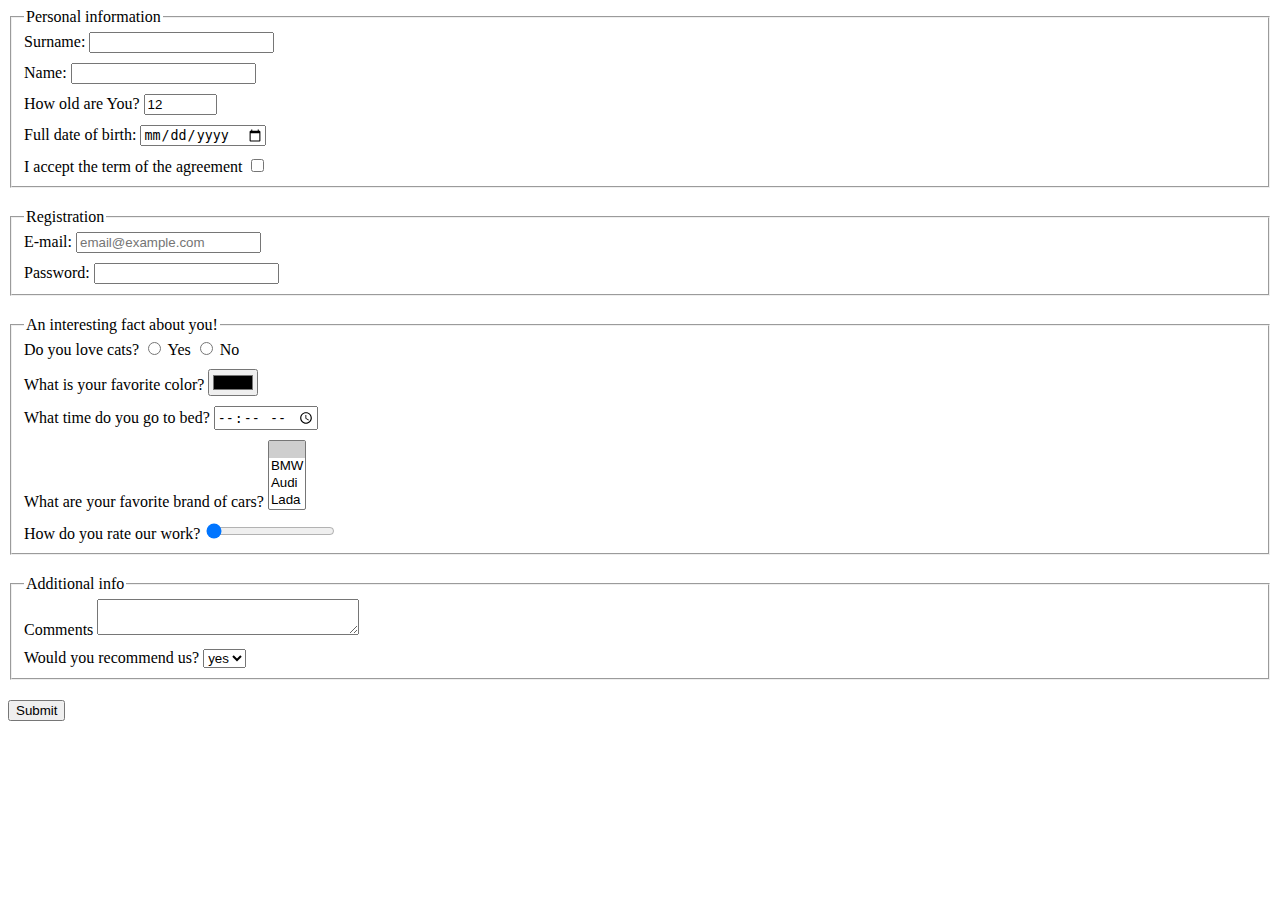
<file: index.html>
<!doctype html><html lang="en"><head><meta charset="UTF-8"><meta name="viewport" content="width=device-width, user-scalable=no, initial-scale=1.0, maximum-scale=1.  0, minimum-scale=1.0"><meta http-equiv="X-UA-Compatible" content="ie=edge"><title>HTML Form</title><link rel="stylesheet" href="style.071cbb86.css"></head><body> <form action="https://mate-academy-form-lesson.herokuapp.com/create-application" method="POST" autocomplete="off"> <fieldset class="fieldset"> <legend>Personal information</legend> <label class="label" for="surname"> Surname: <input type="text" name="surname" id="surname" required> </label> <label class="label" for="name"> Name: <input type="text" name="name" id="name" required> </label> <label class="label" for="age"> How old are You? <input type="number" name="age" value="12" id="age" required> </label> <label class="label" for="dateOfBirth"> Full date of birth: <input type="date" name="dateOfBirth" id="dateOfBirth" required> </label> <label class="label" for="agreement"> I accept the term of the agreement <input type="checkbox" name="agreement" id="agreement" required> </label> </fieldset> <fieldset class="fieldset"> <legend>Registration</legend> <label class="label" for="email"> E-mail: <input type="email" name="email" id="email" placeholder="email@example.com" required> </label> <label class="label" for="password"> Password: <input type="password" name="password" id="password" minlength="8" maxlength="30" required> </label> </fieldset> <fieldset class="fieldset"> <legend>An interesting fact about you!</legend> <div class="label"> Do you love cats? <label for="like"> <input type="radio" name="cats" id="like" value="yes"> Yes </label> <label for="doNotLike"> <input type="radio" name="cats" id="doNotLike" value="no"> No </label> </div> <label class="label" for="color"> What is your favorite color? <input type="color" name="color" id="color" required> </label> <label class="label" for="time"> What time do you go to bed? <input type="time" name="time" id="time" required> </label> <label class="label" for="selectForCars"> What are your favorite brand of cars? <select name="cars" id="selectForCars" multiple> <option value="" disabled selected> </option> <option value="BMW">BMW</option> <option value="Audi">Audi</option> <option value="Lada">Lada</option> </select> </label> <label class="label" for="rating"> How do you rate our work? <input type="range" name="rating" id="rating" min="1" max="10" value="1"> </label> </fieldset> <fieldset class="fieldset"> <legend>Additional info</legend> <label class="label" for="textarea"> Comments <textarea id="textarea" cols="30" rows="2">
          </textarea> </label> <label class="label" for="recommendation"> Would you recommend us? <select name="recommendation" id="recommendation"> <option value="yes" selected>yes</option> <option value="no">no</option> </select> </label> </fieldset> <button type="submit" onsubmit="onSubmit()"> Submit </button> </form> </body></html>
</file>
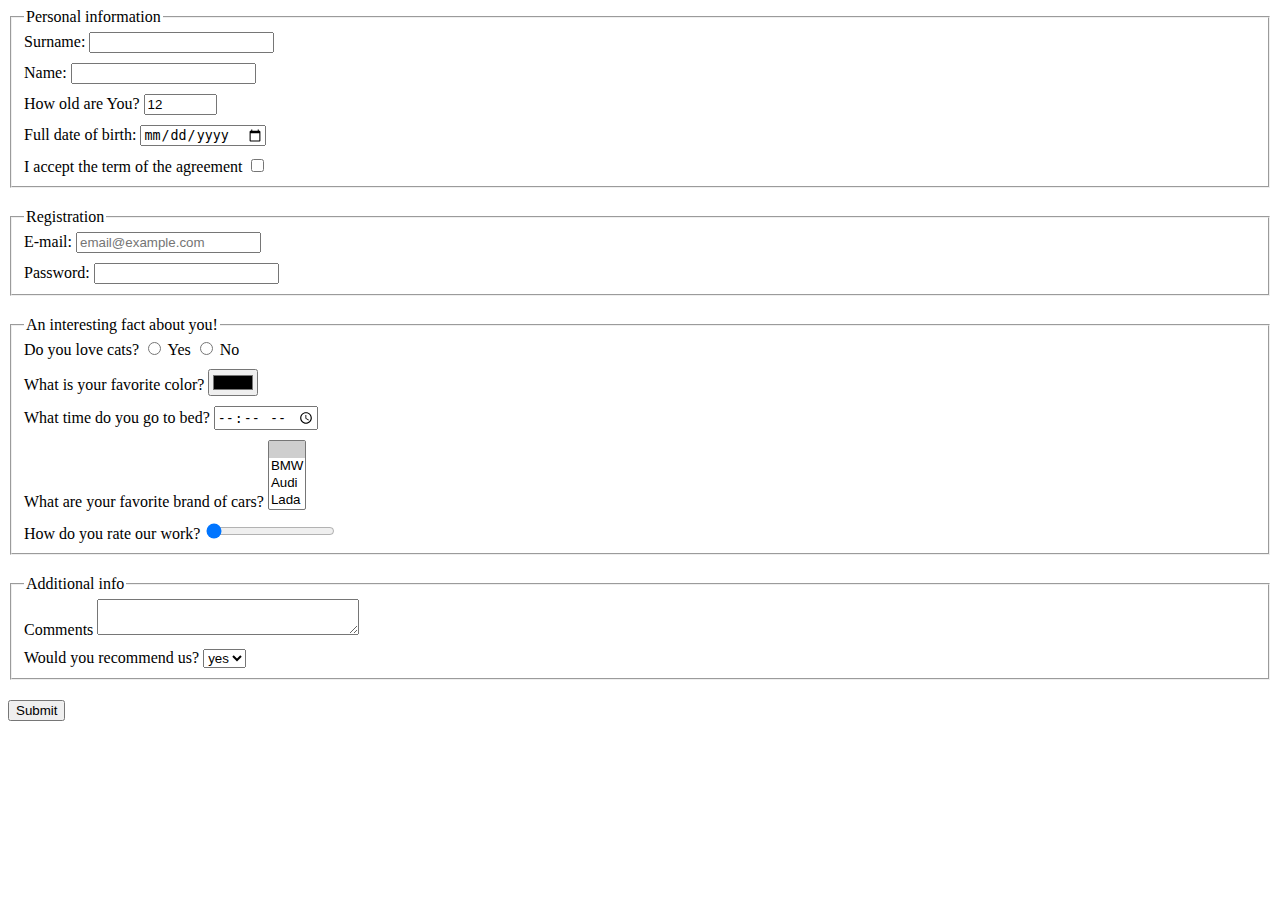
<file: src/index.html>
<!doctype html>
<html lang="en">
  <head>
    <meta charset="UTF-8">
    <meta
      name="viewport"
      content="width=device-width, user-scalable=no, initial-scale=1.0, maximum-scale=1.  0, minimum-scale=1.0"
    >
    <meta http-equiv="X-UA-Compatible" content="ie=edge">
    <title>HTML Form</title>
    <link rel="stylesheet" href="./style.css">
  </head>
  <body>
    <form
      action="https://mate-academy-form-lesson.herokuapp.com/create-application"
      method="POST"
      autocomplete="off"
      onsubmit="onSubmit()"
    >
      <fieldset class="fieldset">
        <legend>Personal information</legend>

        <label class="label" for="surname">
          Surname:
          <input
            type="text"
            name="surname"
            id="surname"
            required
          >
        </label>

        <label class="label" for="name">
          Name:
          <input
            type="text"
            name="name"
            id="name"
            required
          >
        </label>

        <label class="label" for="age">
          How old are You?
          <input
            type="number"
            class="number"
            name="age"
            value="12"
            id="age"
            required
          >
        </label>

        <label class="label" for="dateOfBirth">
          Full date of birth:
          <input
            type="date"
            name="dateOfBirth"
            id="dateOfBirth"
            required
          >
        </label>

        <label class="label" for="agreement">
          I accept the term of the agreement
          <input
            type="checkbox"
            name="agreement"
            id="agreement"
            required
          >
        </label>
      </fieldset>

      <fieldset class="fieldset">
        <legend>Registration</legend>

        <label class="label" for="email">
          E-mail:
          <input
            type="email"
            name="email"
            id="email"
            placeholder="email@example.com"
            required
          >
        </label>

        <label class="label" for="password">
          Password:
          <input
            type="password"
            name="password"
            id="password"
            minlength="8"
            maxlength="30"
            required
          >
        </label>
      </fieldset>

      <fieldset class="fieldset">
        <legend>An interesting fact about you!</legend>
        <div class="label">
          Do you love cats?
          <label for="like">
            <input
              type="radio"
              name="cats"
              id="like"
              value="yes"
            >
            Yes
          </label>

          <label for="doNotLike">
            <input
              type="radio"
              name="cats"
              id="doNotLike"
              value="no"
            >
            No
          </label>
        </div>

        <label class="label" for="color">
          What is your favorite color?
          <input
            type="color"
            name="color"
            id="color"
            required
          >
        </label>

        <label class="label" for="time">
          What time do you go to bed?
          <input
            type="time"
            name="time"
            id="time"
            required
          >
        </label>

        <label class="label" for="selectForCars">
          What are your favorite brand of cars?
          <select
            name="cars"
            id="selectForCars"
            multiple
          >
            <option
              value=""
              disabled
              selected>
            </option>

            <option value="BMW">BMW</option>
            <option value="Audi">Audi</option>
            <option value="Lada">Lada</option>
          </select>
        </label>

        <label class="label" for="rating">
          How do you rate our work?
          <input
            type="range"
            name="rating"
            id="rating"
            min="1"
            max="10"
            value="1"
          >
        </label>
      </fieldset>

      <fieldset class="fieldset">
        <legend>Additional info</legend>
        <label class="label" for="textarea">
          Comments
          <textarea
            id="textarea"
            cols="30"
            rows="2"
        >
          </textarea>
        </label>

        <label class="label" for="recommendation">
          Would you recommend us?
          <select
            name="recommendation"
            id="recommendation"
          >
            <option value="yes" selected>yes</option>
            <option value="no">no</option>
          </select>
        </label>
      </fieldset>

      <button type="submit">
        Submit
      </button>
    </form>
  </body>
</html>
</file>
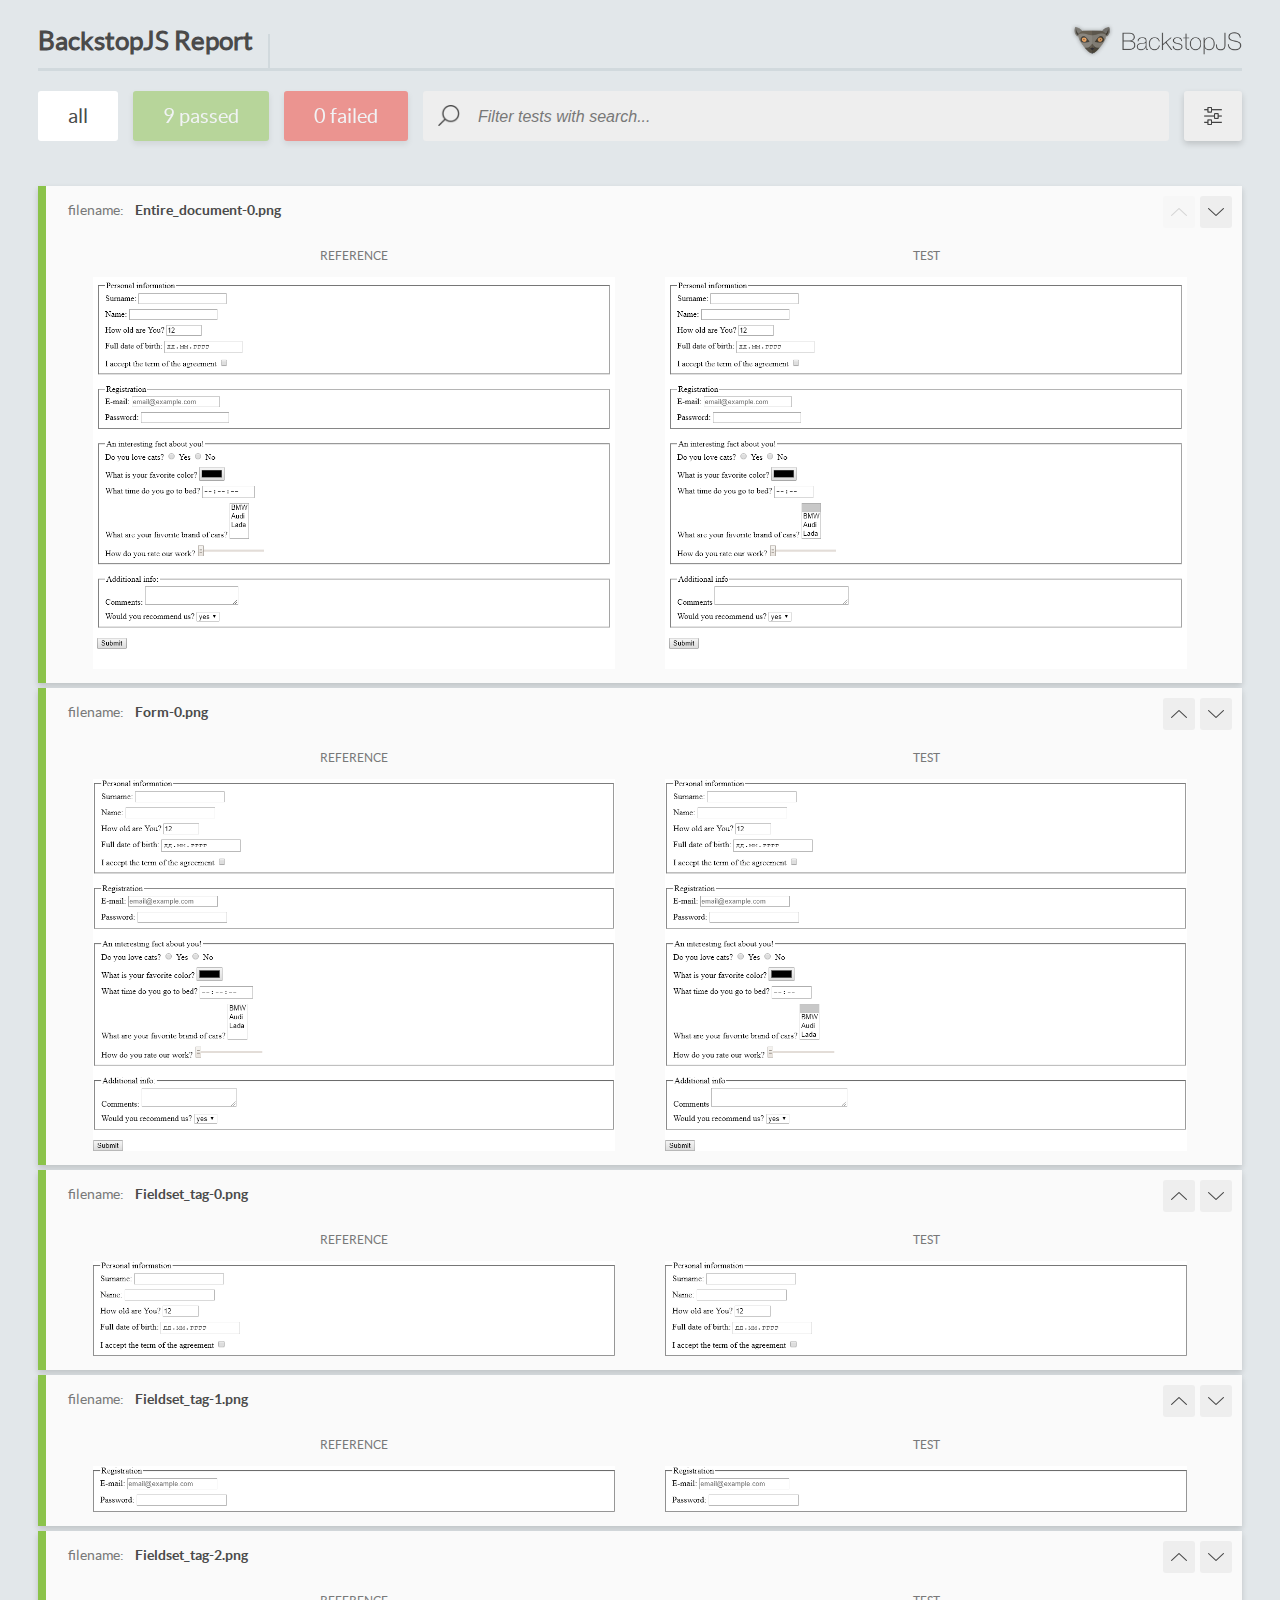
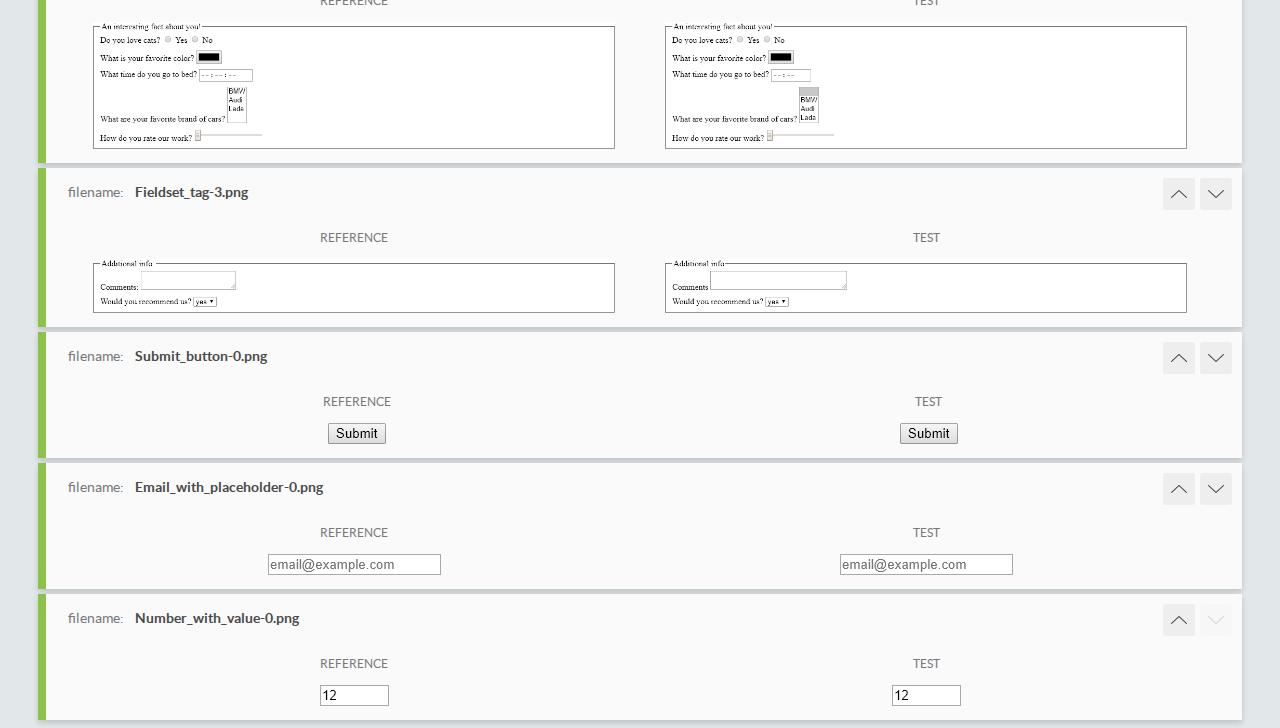
<file: report/html_report/index.html>
<!DOCTYPE html>
<html>
  <head>
    <meta charset="utf-8">
    <title>BackstopJS Report</title>

    <style>
      @font-face {
          font-family: 'latoregular';
          src: url('./assets/fonts/lato-regular-webfont.woff2') format('woff2'),
              url('./assets/fonts/lato-regular-webfont.woff') format('woff');
          font-weight: 400;
          font-style: normal;
      }
      @font-face {
          font-family: 'latobold';
          src: url('./assets/fonts/lato-bold-webfont.woff2') format('woff2'),
              url('./assets/fonts/lato-bold-webfont.woff') format('woff');
          font-weight: 700;
          font-style: normal;
      }

      .ReactModal__Body--open {
          overflow: hidden;
      }
      .ReactModal__Body--open .header {
        display: none;
      }

    </style>
  </head>
  <body style="background-color: #E2E7EA">
    <div id="root">

    </div>
    <script type="text/javascript">
      function report (report) { // eslint-disable-line no-unused-vars
        window.tests = report;
      }
    </script>
    <script type="text/javascript" src="config.js"></script>
    <script type="text/javascript" src="index_bundle.js"></script>
  </body>
</html>
</file>
<file: style.071cbb86.css>
.label:not(:last-child){display:block;margin-bottom:10px}.fieldset{margin-top:8px;margin-bottom:20px}input[type=number]{width:65px}
/*# sourceMappingURL=style.071cbb86.css.map */
</file>
<file: src/style.css>
.label:not(:last-child) {
  display: block;
  margin-bottom: 10px;
}

.fieldset {
  margin-top: 8px;
  margin-bottom: 20px;
}

.number {
  width: 65px;
}
</file>
